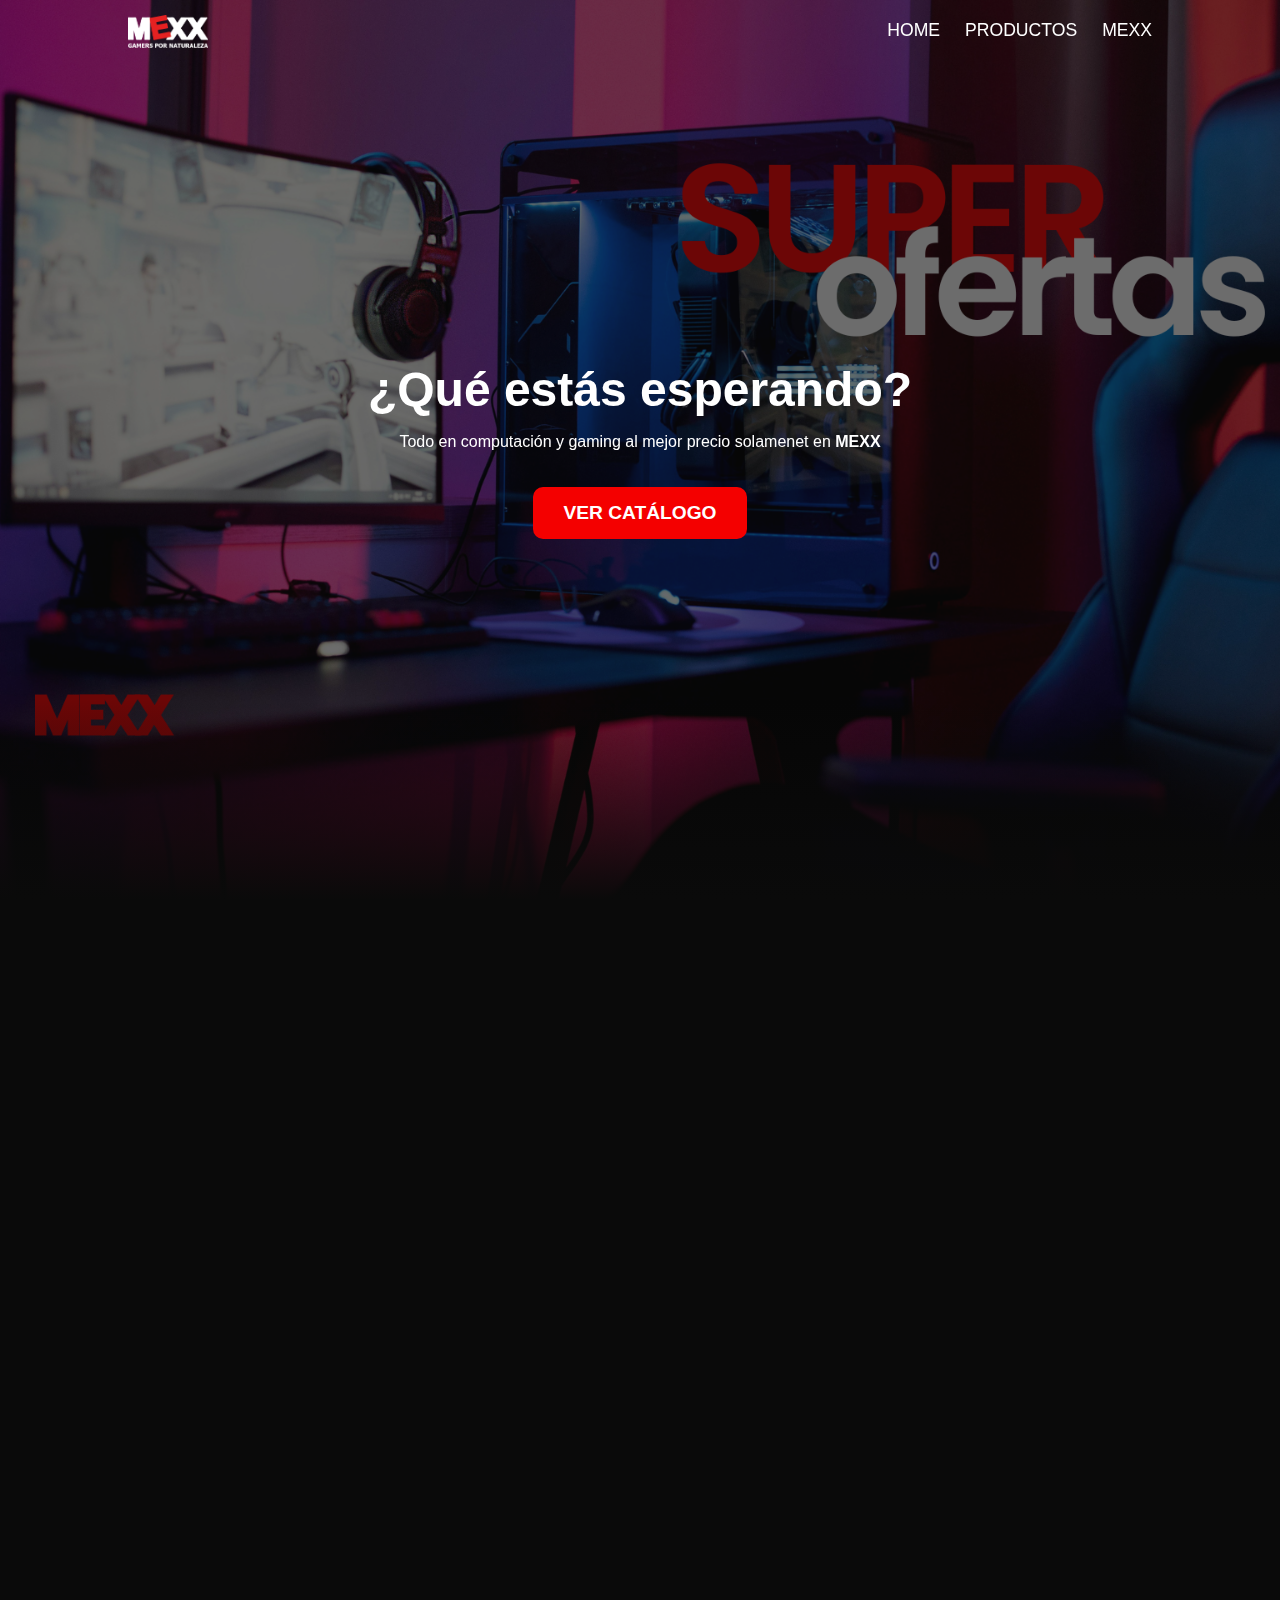
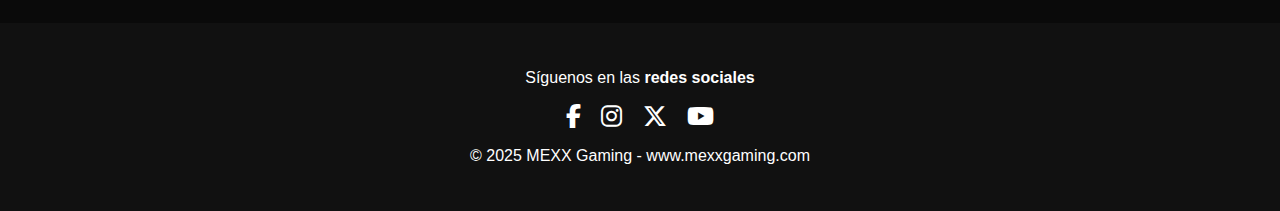
<file: index.html>
<!DOCTYPE html>
<html lang="es">
<head>
  <meta charset="UTF-8">
  <meta name="viewport" content="width=device-width, initial-scale=1.0">
  <title>MEXX.com</title>
  <link rel="stylesheet" href="index.css">
  <link rel="stylesheet" href="https://cdn.jsdelivr.net/npm/swiper@11/swiper-bundle.min.css">
  <link rel="stylesheet" href="https://cdnjs.cloudflare.com/ajax/libs/font-awesome/6.5.0/css/all.min.css">
  <link rel="icon" type="image/png" href="imagenes/logo-Photoroom.png">
  <link rel="icon" sizes="32x32" href="imagenes/logo-32.png">
  <link rel="icon" sizes="192x192" href="imagenes/logo-192.png">
  <link rel="apple-touch-icon" href="imagenes/logo-192.png">
  <link rel="stylesheet" href="https://unpkg.com/aos@next/dist/aos.css" />

</head>
<body>

<!-- Navbar -->
<!-- Navbar -->
<nav class="navbar transparent">
  <div class="nav-container">
    <div class="logo">
      <a href="index.html"><img src="imagenes/LOGO-MEXX.NEG.png" alt="logo-mexx"></a>
    </div>

    <!-- Botón hamburguesa -->
    <div class="menu-toggle" id="menu-toggle">
      <i class="fas fa-bars"></i>
    </div>

    <!-- Links -->
    <ul class="nav-links" id="nav-links">
      <li><a href="index.html">Home</a></li>
      <li><a href="productos.html">Productos</a></li>
      <li><a href="https://www.mexx.com.ar/">Mexx</a></li>
    </ul>
  </div>
</nav>


  <!-- Hero Section con slideshow -->
  <section class="hero">
    <div class="hero-slide active" style="background-image: url('imagenes/2.png');"></div>
    <div class="hero-slide" style="background-image: url('imagenes/3.png');"></div>
    <div class="hero-slide" style="background-image: url('imagenes/1.png');"></div>

    <div class="hero-content">
      <h1 data-aos="fade-up" data-aos-duration="1000">¿Qué estás esperando?</h1>
      <p  data-aos="fade-up"
     data-aos-duration="2000">Todo en computación y gaming al mejor precio solamenet en <strong>MEXX</strong></p>
      <button data-aos="fade-up"
     data-aos-anchor-placement="top-bottom" data-aos-duration="3000"><a href="https://www.mexx.com.ar/">VER CATÁLOGO</a></button>
    </div>
  </section>

  <!-- Carrusel Productos -->
    <section class="products" id="productos" data-aos="fade-up" data-aos-duration="6000">
        <button class="nav prev">&#10094;</button>
        <div class="products-container">
        <div class="cards-wrapper">
        <div class="card">
        <img src="imagenes/placa de video-Photoroom.png" alt="RTX 5070">
        <h3>GeForce RTX 5070</h3>
        <p class="price-line">Antes: <span class="price-old">$1.220.000</span></p>
        <p class="price-line"><strong>AHORA</strong> <span class="price-new">$999.900</span></p>
        <button class="btn-comprar"><a href="https://www.mexx.com.ar/productos-rubro/placas-de-video/50161-placa-de-video-geforce-rtx-5070ti-16gb-gigabyte-gaming-oc.html">Comprar</a></button>
        </div>
        <div class="card">
        <img src="imagenes/vvv-Photoroom-Photoroom.png" alt="Ryzen 9">
        <h3>Ryzen 9</h3>
        <p class="price-line">Antes: <span class="price-old">$1.140.000</span></p>
        <p class="price-line"><strong>AHORA</strong> <span class="price-new">$999.900</span></p>
        <button class="btn-comprar"><a href="https://www.mexx.com.ar/productos-rubro/procesadores/48832-procesador-amd-ryzen-9-9900x-3d-5.5-ghz-am5-sin-cooler-con-gpu.html">Comprar</a></button>
        </div>
        <div class="card">
        <img src="imagenes/oystick-Photoroom-Photoroom.png" alt="Joystick">
        <h3>Joystick Razer Xbox</h3>
        <p class="price-line">Antes: <span class="price-old">$85.000</span></p>
        <p class="price-line"><strong>AHORA</strong> <span class="price-new">$69.000</span></p>
        <button class="btn-comprar"><a href="https://www.mexx.com.ar/productos-rubro/teclados,-mouses-y-pads/48874-kit-gamer-redragon-teclado-y-mouse-k617rgb-sp+-m724-negro-s143.html">Comprar</a></button>
        </div>
        <div class="card">
        <img src="imagenes/KITGAMER-Photoroom (1).png" alt="Kit Gamer">
        <h3>Kit Gamer</h3>
        <p class="price-line">Antes: <span class="price-old">$32.000</span></p>
        <p class="price-line"><strong>AHORA</strong> <span class="price-new">$25.900</span></p>
        <button class="btn-comprar">Comprar</button>
        </div>
        <div class="card">
        <img src="imagenes/DDR5-Photoroom-Photoroom.png" alt="RAM DDR5">
        <h3>RAM DDR5</h3>
        <p class="price-line">Antes: <span class="price-old">$140.000</span></p>
        <p class="price-line"><strong>AHORA</strong> <span class="price-new">$99.000</span></p>
        <button class="btn-comprar"><a href="https://www.mexx.com.ar/productos-rubro/memorias-ram/48231-memoria-ram-ddr5-32gb-5600-mhz-kingston-fury-beast-rgb.html">Comprar</a></button>
        </div>
        </div>
        </div>
        <button class="nav next">&#10095;</button>
    </section>

  <!-- Footer -->
  <footer>
    <p>Síguenos en las <strong>redes sociales</strong></p>
    <div class="social-icons">
    <a href="https://www.facebook.com/mexx.com.ar/"><i class="fab fa-facebook-f"></i></a>
    <a href="https://www.instagram.com/mexx.com.ar/"><i class="fab fa-instagram"></i></a>
    <a href="https://x.com"><i class="fab fa-x-twitter"></i></a>
    <a href="https://www.youtube.com/channel/UCFjsTZQHyJ_R2AY6zh4-dMw"><i class="fab fa-youtube"></i></a>
  </div>
  <p>© 2025 MEXX Gaming - www.mexxgaming.com</p>
  </footer>


  <script>
    // --- Menú hamburguesa ---
    const menuToggle = document.getElementById('menu-toggle');
    const navLinks = document.getElementById('nav-links');

    menuToggle.addEventListener('click', () => {
      navLinks.classList.toggle('active');
      const icon = menuToggle.querySelector('i');
      icon.classList.toggle('fa-bars');
      icon.classList.toggle('fa-times');
    });
  </script>
  <script src="https://cdn.jsdelivr.net/npm/swiper@11/swiper-bundle.min.js"></script>
  <script>
    // Slideshow Hero
    const slides = document.querySelectorAll('.hero-slide');
    let currentSlide = 0;

    setInterval(() => {
      slides[currentSlide].classList.remove('active');
      currentSlide = (currentSlide + 1) % slides.length;
      slides[currentSlide].classList.add('active');
    }, 7000);

    // Navbar scroll effect
    const navbar = document.querySelector('.navbar');

    window.addEventListener('scroll', () => {
    if (window.scrollY > 50) {
        navbar.classList.remove('transparent');
        navbar.classList.add('scrolled');
    } else {
        navbar.classList.add('transparent');
        navbar.classList.remove('scrolled');
    }
    });

    // Carrusel productos
    const wrapper = document.querySelector('.cards-wrapper');
    const prevBtn = document.querySelector('.products .prev');
    const nextBtn = document.querySelector('.products .next');


    let offset = 0;
    const cardWidth = 300 + 20; // ancho de card + margen
    const visibleCards = 3;
    const maxOffset = -(wrapper.children.length - visibleCards) * cardWidth;


    function updateButtons() {
    prevBtn.style.display = offset < 0 ? 'block' : 'none';
    nextBtn.style.display = offset > maxOffset ? 'block' : 'none';
    }


    nextBtn.addEventListener('click', () => {
    if (offset > maxOffset) {
    offset -= cardWidth;
    if (offset < maxOffset) offset = maxOffset;
    wrapper.style.transform = `translateX(${offset}px)`;
    updateButtons();
    }
    });


    prevBtn.addEventListener('click', () => {
    if (offset < 0) {
    offset += cardWidth;
    if (offset > 0) offset = 0;
    wrapper.style.transform = `translateX(${offset}px)`;
    updateButtons();
    }
    });

    updateButtons();

    // Smooth scroll con offset por navbar
    document.querySelectorAll('a[href^="#"]').forEach(anchor => {
    anchor.addEventListener('click', function (e) {
        e.preventDefault();
        const target = document.querySelector(this.getAttribute('href'));
        const navHeight = document.querySelector('.navbar').offsetHeight;
        const targetPosition = target.getBoundingClientRect().top + window.scrollY - navHeight - 40; // el -40 es para centrarlo un poco más lindo
        window.scrollTo({
        top: targetPosition,
        behavior: 'smooth'
        });
    });
    });

  </script>
  <script src="https://unpkg.com/aos@next/dist/aos.js"></script>
  <script> AOS.init(); </script>
</body>
</html>
</file>
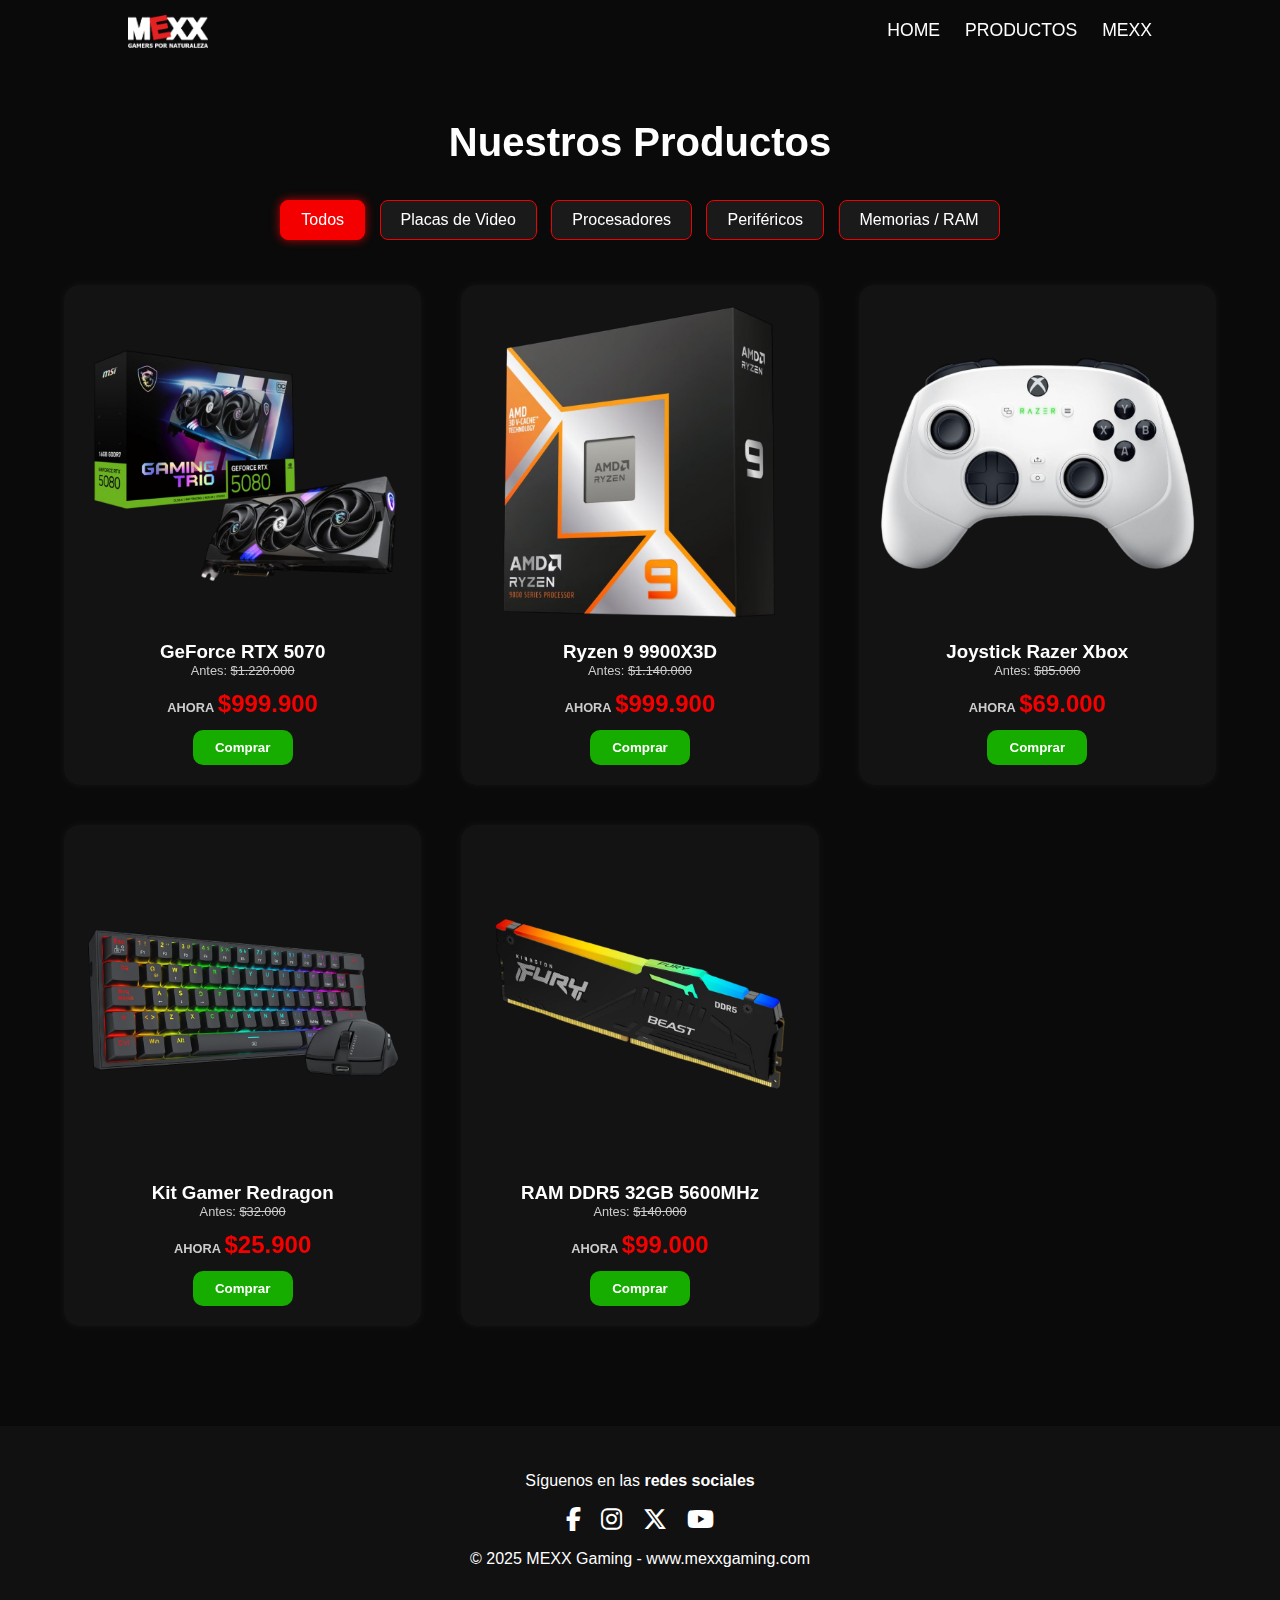
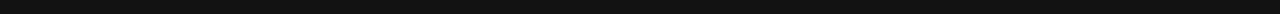
<file: productos.html>
<!DOCTYPE html>
<html lang="es">
<head>
  <meta charset="UTF-8">
  <meta name="viewport" content="width=device-width, initial-scale=1.0">
  <title>Productos | MEXX</title>
  <link rel="stylesheet" href="index.css">
  <link rel="icon" type="image/png" href="imagenes/logo-Photoroom.png">
  <link rel="stylesheet" href="https://cdnjs.cloudflare.com/ajax/libs/font-awesome/6.5.0/css/all.min.css">
  <link rel="stylesheet" href="https://unpkg.com/aos@next/dist/aos.css" />

  <style>
    /* --- Filtros de Productos --- */
.filtros {
  text-align: center;
  margin-bottom: 40px;
}

.filtro-btn {
  background: #1a1a1a;
  color: #fff;
  border: 1px solid #f40000;
  border-radius: 8px;
  padding: 10px 20px;
  margin: 5px;
  font-size: 1rem;
  cursor: pointer;
  transition: all 0.3s ease;
}

.filtro-btn:hover {
  background: #f40000;
  color: #fff;
  transform: scale(1.05);
}

.filtro-btn.active {
  background: #f40000;
  color: white;
  box-shadow: 0 0 10px rgba(244, 0, 0, 0.8);
}

/* Adaptación del grid */
/* --- Layout del listado de productos (centrado y 3 por fila) --- */
.productos-listado .contenedor {
  width: 90%;
  max-width: 1200px;
  margin: 0 auto;
  text-align: center;
}

.grid-productos {
  display: grid;
  grid-template-columns: repeat(3, 1fr); /* 3 columnas fijas */
  justify-content: center;
  align-items: stretch;
  gap: 40px; /* espacio entre productos */
  margin: 0 auto;
}

.producto {
  background: rgba(20,20,20,0.9);
  border-radius: 15px;
  padding: 20px;
  text-align: center;
  box-shadow: 0 0 10px rgba(255,255,255,0.05);
  transition: all 0.3s ease;
  max-width: 340px; /* ancho máximo de cada card */
  margin: 0 auto;
}

.producto:hover {
  transform: scale(1.05);
  box-shadow: 0 0 20px rgba(255,0,0,0.3);
}

.producto img {
  width: 100%;
  border-radius: 10px;
  margin-bottom: 15px;
  transition: transform 0.3s ease;
}

.producto img:hover {
  transform: scale(1.05);
}

/* Adaptación responsive */
@media (max-width: 1024px) {
  .grid-productos {
    grid-template-columns: repeat(2, 1fr);
  }
}

@media (max-width: 700px) {
  .grid-productos {
    grid-template-columns: 1fr;
  }
}

/* --- Navbar responsiva / menú hamburguesa --- */
.menu-toggle {
  display: none;
  font-size: 1.8rem;
  color: #fff;
  cursor: pointer;
  transition: 0.3s;
}

.menu-toggle:hover {
  color: #f40000;
  transform: scale(1.1);
}

/* --- Estilo del menú mobile --- */
@media (max-width: 768px) {
  .nav-container {
    width: 90%;
  }

  .menu-toggle {
    display: block;
  }

  .nav-links {
    position: absolute;
    top: 70px;
    right: 0;
    width: 100%;
    background: rgba(0,0,0,0.95);
    flex-direction: column;
    gap: 20px;
    text-align: center;
    padding: 20px 0;
    transform: translateY(-100%);
    opacity: 0;
    pointer-events: none;
    transition: all 0.4s ease;
  }

  .nav-links.active {
    transform: translateY(0);
    opacity: 1;
    pointer-events: auto;
  }

  .nav-links a {
    font-size: 1.2rem;
    font-weight: 700;
  }
}

  </style>
</head>
<body>

<!-- Navbar -->
<!-- Navbar -->
<nav class="navbar transparent">
  <div class="nav-container">
    <div class="logo">
      <a href="index.html"><img src="imagenes/LOGO-MEXX.NEG.png" alt="logo-mexx"></a>
    </div>

    <!-- Botón hamburguesa -->
    <div class="menu-toggle" id="menu-toggle">
      <i class="fas fa-bars"></i>
    </div>

    <!-- Links -->
    <ul class="nav-links" id="nav-links">
      <li><a href="index.html">Home</a></li>
      <li><a href="productos.html">Productos</a></li>
      <li><a href="https://www.mexx.com.ar/">Mexx</a></li>
    </ul>
  </div>
</nav>


<!-- Sección Productos -->
<section class="productos-listado" style="padding-top: 120px;">
  <div class="contenedor">
    <h1 style="text-align:center; font-size:2.5rem; margin-bottom:30px; color:#ffffff;" data-aos="fade-up" data-aos-duration="1000">Nuestros Productos</h1>

    <!-- Filtros -->
    <div class="filtros" data-aos="fade-up" data-aos-duration="1500">
      <button class="filtro-btn active" data-categoria="todos">Todos</button>
      <button class="filtro-btn" data-categoria="placas">Placas de Video</button>
      <button class="filtro-btn" data-categoria="procesadores">Procesadores</button>
      <button class="filtro-btn" data-categoria="perifericos">Periféricos</button>
      <button class="filtro-btn" data-categoria="memorias">Memorias / RAM</button>
    </div>

    <!-- Grid de productos -->
    <div class="grid-productos" data-aos="fade-up" data-aos-duration="4000">

      <div class="producto" data-categoria="placas">
        <img src="imagenes/placa de video-Photoroom.png" alt="RTX 5070">
        <h3>GeForce RTX 5070</h3>
        <p class="price-line">Antes: <span class="price-old">$1.220.000</span></p>
        <p class="price-line"><strong>AHORA</strong> <span class="price-new">$999.900</span></p>
        <button class="btn-comprar"><a href="https://www.mexx.com.ar/productos-rubro/placas-de-video/50161-placa-de-video-geforce-rtx-5070ti-16gb-gigabyte-gaming-oc.html">Comprar</a></button>
      </div>

      <div class="producto" data-categoria="procesadores">
        <img src="imagenes/vvv-Photoroom-Photoroom.png" alt="Ryzen 9">
        <h3>Ryzen 9 9900X3D</h3>
        <p class="price-line">Antes: <span class="price-old">$1.140.000</span></p>
        <p class="price-line"><strong>AHORA</strong> <span class="price-new">$999.900</span></p>
        <button class="btn-comprar"><a href="https://www.mexx.com.ar/productos-rubro/procesadores/48832-procesador-amd-ryzen-9-9900x-3d-5.5-ghz-am5-sin-cooler-con-gpu.html">Comprar</a></button>
      </div>

      <div class="producto" data-categoria="perifericos">
        <img src="imagenes/oystick-Photoroom-Photoroom.png" alt="Joystick">
        <h3>Joystick Razer Xbox</h3>
        <p class="price-line">Antes: <span class="price-old">$85.000</span></p>
        <p class="price-line"><strong>AHORA</strong> <span class="price-new">$69.000</span></p>
        <button class="btn-comprar"><a href="https://www.mexx.com.ar/productos-rubro/teclados,-mouses-y-pads/48874-kit-gamer-redragon-teclado-y-mouse-k617rgb-sp+-m724-negro-s143.html">Comprar</a></button>
      </div>

      <div class="producto" data-categoria="perifericos">
        <img src="imagenes/KITGAMER-Photoroom (1).png" alt="Kit Gamer">
        <h3>Kit Gamer Redragon</h3>
        <p class="price-line">Antes: <span class="price-old">$32.000</span></p>
        <p class="price-line"><strong>AHORA</strong> <span class="price-new">$25.900</span></p>
        <button class="btn-comprar">Comprar</button>
      </div>

      <div class="producto" data-categoria="memorias">
        <img src="imagenes/DDR5-Photoroom-Photoroom.png" alt="RAM DDR5">
        <h3>RAM DDR5 32GB 5600MHz</h3>
        <p class="price-line">Antes: <span class="price-old">$140.000</span></p>
        <p class="price-line"><strong>AHORA</strong> <span class="price-new">$99.000</span></p>
        <button class="btn-comprar"><a href="https://www.mexx.com.ar/productos-rubro/memorias-ram/48231-memoria-ram-ddr5-32gb-5600-mhz-kingston-fury-beast-rgb.html">Comprar</a></button>
      </div>

    </div>
  </div>
</section>

<!-- Footer -->
<footer>
  <p>Síguenos en las <strong>redes sociales</strong></p>
  <div class="social-icons">
    <a href="https://www.facebook.com/mexx.com.ar/"><i class="fab fa-facebook-f"></i></a>
    <a href="https://www.instagram.com/mexx.com.ar/"><i class="fab fa-instagram"></i></a>
    <a href="https://x.com"><i class="fab fa-x-twitter"></i></a>
    <a href="https://www.youtube.com/channel/UCFjsTZQHyJ_R2AY6zh4-dMw"><i class="fab fa-youtube"></i></a>
  </div>
  <p>© 2025 MEXX Gaming - www.mexxgaming.com</p>
</footer>

<script>
  // --- Filtro de productos ---
  const botonesFiltro = document.querySelectorAll('.filtro-btn');
  const productos = document.querySelectorAll('.producto');

  botonesFiltro.forEach(btn => {
    btn.addEventListener('click', () => {
      botonesFiltro.forEach(b => b.classList.remove('active'));
      btn.classList.add('active');
      const categoria = btn.dataset.categoria;

      productos.forEach(prod => {
        if (categoria === 'todos' || prod.dataset.categoria === categoria) {
          prod.style.display = 'block';
          setTimeout(() => prod.style.opacity = '1', 50);
        } else {
          prod.style.opacity = '0';
          setTimeout(() => prod.style.display = 'none', 300);
        }
      });
    });
  });
</script>

<script>
  // --- Menú hamburguesa ---
  const menuToggle = document.getElementById('menu-toggle');
  const navLinks = document.getElementById('nav-links');

  menuToggle.addEventListener('click', () => {
    navLinks.classList.toggle('active');
    const icon = menuToggle.querySelector('i');
    icon.classList.toggle('fa-bars');
    icon.classList.toggle('fa-times');
  });
</script>

<script src="https://unpkg.com/aos@next/dist/aos.js"></script>
<script> AOS.init(); </script>

</body>
</html>
</file>
<file: index.css>
/* --- General --- */
    body {
      margin: 0;
      font-family: 'Segoe UI', Arial, sans-serif;
      background: #0a0a0a;
      color: #fff;
      overflow-x: hidden;
    }
    h1, h2, h3 {
      margin: 0;
    }
    a {
      color: inherit;
      text-decoration: none;
    }

    /* --- Hero con slideshow --- */
    .hero {
        position: relative;
        display: flex;
        flex-direction: column;
        justify-content: center;
        align-items: center;
        text-align: center;
        height: 100vh; /* pantalla completa en desktop */
        min-height: 600px; /* altura mínima en pantallas grandes */
        overflow: hidden;
    }
    .hero-slide {
        position: absolute;
        top: 0;
        left: 0;
        width: 100%;
        height: 100%;
        background-size: cover;     /* que la imagen cubra sin deformarse */
        background-position: center; /* centrada */
        opacity: 0;
        transition: opacity 2s ease;
    }

    .hero-slide.active {
      opacity: 0.4; /* opaco para resaltar texto */
    }
    .hero-content {
      position: relative;
      z-index: 2;
    }
    .hero h1 {
      font-size: 3rem;
      font-weight: 900;
    }
    .hero button {
      margin-top: 20px;
      padding: 15px 30px;
      background: #f40000;
      color: white;
      border: none;
      border-radius: 10px;
      font-size: 1.2rem;
      font-weight: 900;
      cursor: pointer;
      transition: 0.3s;
    }
    .hero button:hover {
      background: #fff;
      color: #f40000;
      transform: scale(1.05);
    }

    /* --- Degradado entre secciones --- */
    .hero::after {
      content: "";
      position: absolute;
      bottom: 0;
      left: 0;
      width: 100%;
      height: 200px;
      background: linear-gradient(to bottom, rgba(0,0,0,0) 0%, #0a0a0a 100%);
      z-index: 1;
    }

    @media (max-width: 768px) {
        .hero {
            height: 70vh; /* más chico en móviles */
            min-height: 400px;
        }
    }

    /* --- Carrusel --- */
.products {
position: relative;
padding: 80px 40px;
background: #0a0a0a;
text-align: center;
overflow: hidden;
}
.products-container {
overflow: hidden;
max-width: 1000px;
margin: 0 auto;
}
.cards-wrapper {
display: flex;
transition: transform 0.6s ease;
}
.card {
background: rgba(0,0,0,0.7);
border-radius: 15px;
padding: 20px;
margin: 0 6px;
min-width: 280px;
max-width: 280px;
text-align: center;
transition: 0.3s;
flex-shrink: 0;
}
.card img {
width: 100%;
border-radius: 10px;
margin-bottom: 15px;
}
.price-line {
font-size: 0.8rem;
color: #ccc;
margin: 0 !important;
margin-bottom: 12px !important;
}
.price-old {
text-decoration: line-through;
color: #ccc;
}
.price-new {
font-size: 1.5rem;
color: #f40000;
font-weight: bold;
}
.products .nav {
  position: absolute;
  top: 50%;
  transform: translateY(-50%);
  background: linear-gradient(145deg, #bb2200, #ff2e00);
  color: #fff;
  border: none;
  border-radius: 8px;
  font-size: 2rem;
  cursor: pointer;
  padding: 8px 20px; /* más chico */
  box-shadow: 0 0 20px rgba(244, 0, 0, 0.7);
  transition: all 0.3s ease;
  z-index: 10;
}

.products .nav:hover {
  background: linear-gradient(145deg, #d54221, #a02409);
  color: #ffffff;
  box-shadow: 0 0 25px rgb(255, 0, 0);
  transform: translateY(-50%) scale(1.15);
}

.products .prev {
  left: 15px;
}

.products .next {
  right: 15px;
}

.btn-comprar{
    width: 100px;
    height: 35px;
    border: 0px solid rgb(255, 255, 255);
    border-radius: 10px;
    background-color: rgb(23, 173, 0);
    color: white;
    font-weight: 700;

}
.btn-comprar:hover{
    border: 0px solid rgb(255, 255, 255);
    border-radius: 10px;
    background-color: rgb(255, 255, 255);
    color: rgb(8, 224, 73);
    font-weight: 700;
    transition: 0.3s;
}
        /* --- Footer --- */
    footer {
        margin-top: 100px;
        background: #111;
        padding: 30px;
        text-align: center;
    }

footer .social-icons {
  margin: 15px 0;
}

footer .social-icons a {
  display: inline-block;
  margin: 0 8px;
  font-size: 1.5rem;
  color: #fff;
  transition: all 0.3s ease;
}

footer .social-icons a:hover {
  color: #f40000;
  transform: scale(1.2);
}

/* --- Navbar --- */
.navbar {
  position: fixed;
  top: 0;
  left: 0;
  width: 100%;
  transition: background 0.4s ease, box-shadow 0.4s ease;
  z-index: 1000;
}

/* Estado inicial (sobre el banner) */
.navbar.transparent {
  background: transparent;
  box-shadow: none;
}

/* Estado scrolleado */
.navbar.scrolled {
  background: rgba(0, 0, 0, 0.85);
  backdrop-filter: blur(6px);
  box-shadow: 0 2px 8px rgba(0,0,0,0.5);
}

.navbar .nav-container {
  width: 80%;
  max-width: 1200px; /* opcional para no crecer demasiado en pantallas grandes */
  margin: 0 auto;
  padding: 5px 0;
  display: flex;
  justify-content: space-between;
  align-items: center;
}

.navbar .logo {
    width: 50px;
    height: 50px;
}

.navbar img{
    margin-top: 10px;
    width: 80px;
}

.navbar .nav-links {
  list-style: none;
  display: flex;
  gap: 25px;
  margin: 0;
  padding: 0;
}

.navbar .nav-links a {
  color: #fff;
  font-size: 1.1rem;
  font-weight: 500;
  text-transform: uppercase;
  transition: all 0.3s ease;
}

.navbar .nav-links a:hover {
  color: #f40000;
  text-shadow: 0 0 8px rgba(244, 0, 0, 0.8);
}
    /* --- Animaciones --- */
    @keyframes fadeInUp {
        from { opacity: 0; transform: translateY(40px); }
        to { opacity: 1; transform: translateY(0); }
    }
html {
  scroll-behavior: smooth;
}

/* --- Navbar responsiva / menú hamburguesa --- */
.menu-toggle {
  display: none;
  font-size: 1.8rem;
  color: #fff;
  cursor: pointer;
  transition: 0.3s;
}

.menu-toggle:hover {
  color: #f40000;
  transform: scale(1.1);
}

/* --- Estilo del menú mobile --- */
@media (max-width: 768px) {
  .nav-container {
    width: 90%;
  }

  .menu-toggle {
    display: block;
  }

  .nav-links {
    position: absolute;
    top: 70px;
    right: 0;
    width: 100%;
    background: rgba(0,0,0,0.95);
    flex-direction: column;
    gap: 20px;
    text-align: center;
    padding: 20px 0;
    transform: translateY(-100%);
    opacity: 0;
    pointer-events: none;
    transition: all 0.4s ease;
  }

  .nav-links.active {
    transform: translateY(0);
    opacity: 1;
    pointer-events: auto;
  }

  .nav-links a {
    font-size: 1.2rem;
    font-weight: 700;
  }
}
</file>
